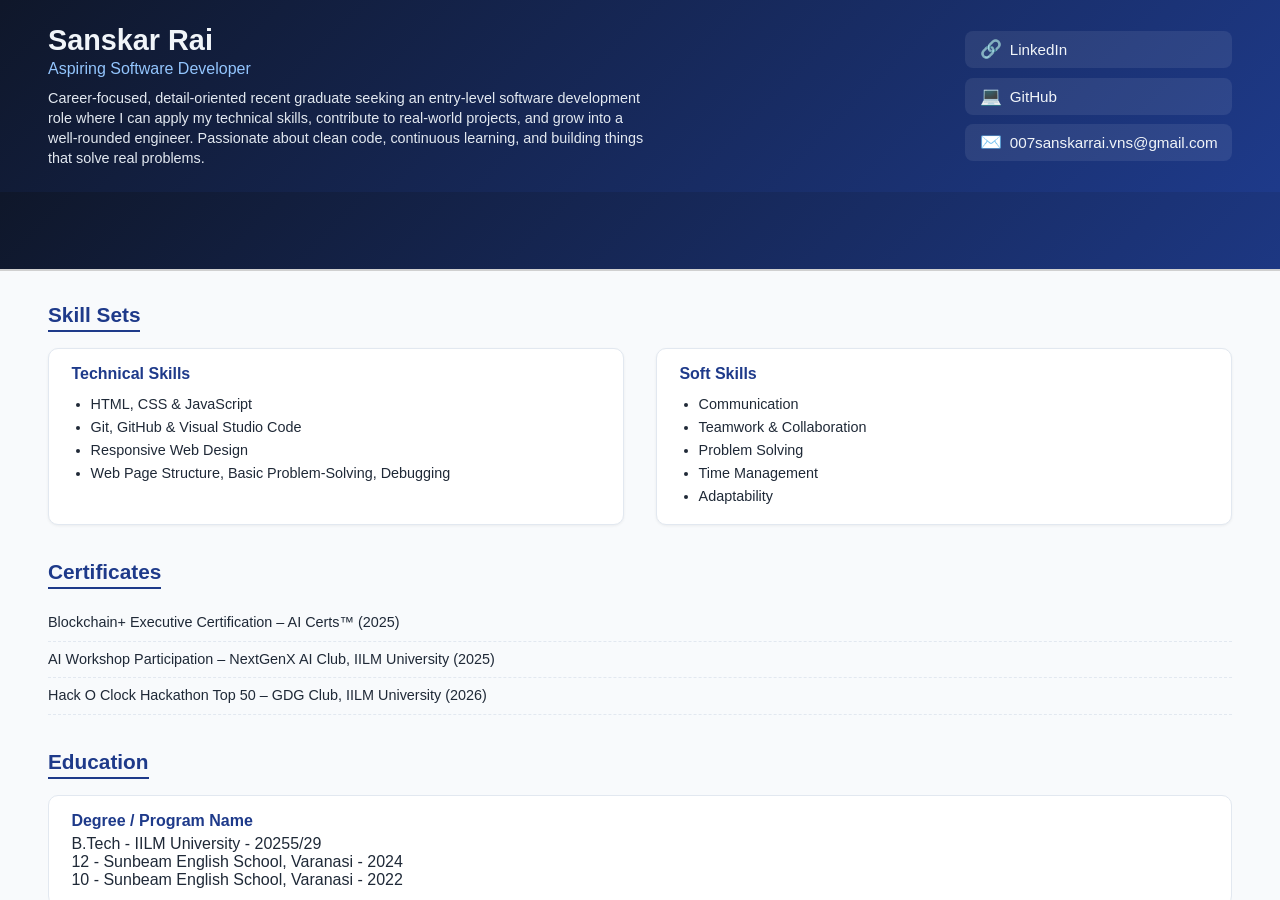
<file: index.html>
<!DOCTYPE html>
<html lang="en">

<head>
    <meta charset="UTF-8">
    <title>Sanskar Rai Portfolio</title>
</head>
<frameset rows="30%,70%" border="2" frameborder="1" framespacing="2">
    <frame src="top.html" name="topFrame" scrolling="auto" noresize>
        <frame src="bottom.html" name="bottomFrame" scrolling="auto">
            <noframes>

                <body>
                    <p>Your browser does not support frames. Please view
                        <a href="top.html">top.html</a> and <a href="bottom.html">bottom.html</a> separately.</p>
                </body>
            </noframes>
</frameset>

</html>
</file>
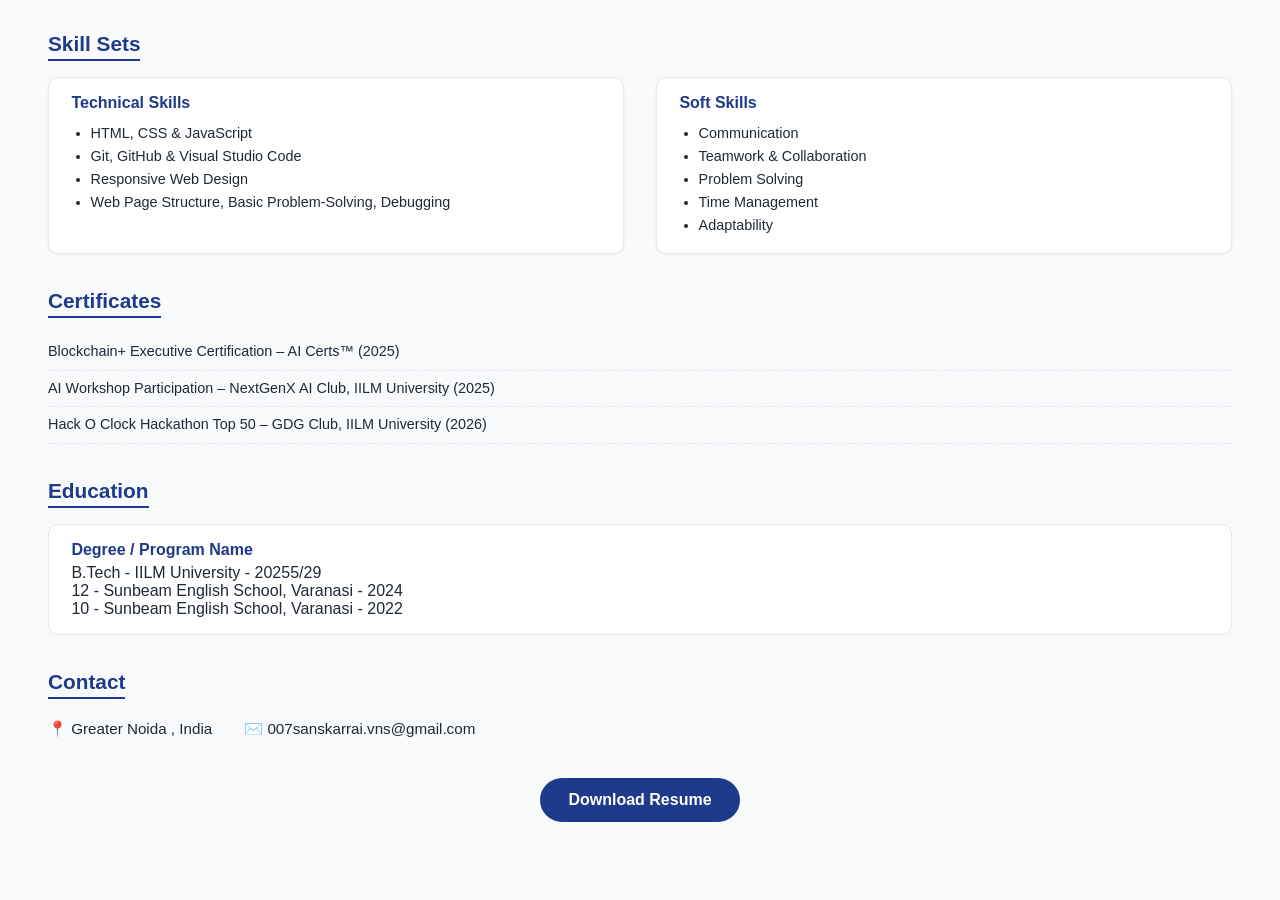
<file: bottom.html>
<!DOCTYPE html>
<html lang="en">

<head>
    <meta charset="UTF-8">
    <title>Skills, Certificates & Education</title>
    <link rel="stylesheet" href="style.css">
</head>

<body class="bottom-body">

    <section class="section">
        <h2>Skill Sets</h2>
        <div class="skills-grid">
            <div class="skill-box">
                <h3>Technical Skills</h3>
                <ul>
                    <li>HTML, CSS & JavaScript</li>
                    <li>Git, GitHub & Visual Studio Code</li>
                    <li>Responsive Web Design</li>
                    <li>Web Page Structure, Basic Problem-Solving, Debugging</li>
                </ul>
            </div>
            <div class="skill-box">
                <h3>Soft Skills</h3>
                <ul>
                    <li>Communication</li>
                    <li>Teamwork & Collaboration</li>
                    <li>Problem Solving</li>
                    <li>Time Management</li>
                    <li>Adaptability</li>
                </ul>
            </div>
        </div>
    </section>

    <section class="section">
        <h2>Certificates</h2>
        <ul class="cert-list">
            <li> Blockchain+ Executive Certification – AI Certs™ (2025) </li>
            <li> AI Workshop Participation – NextGenX AI Club, IILM University (2025) </li>
            <li> Hack O Clock Hackathon Top 50 – GDG Club, IILM University (2026) </li>
        </ul>
    </section>

    <section class="section">
        <h2>Education</h2>
        <div class="edu-item">
            <h3>Degree / Program Name</h3>
            <p> B.Tech - IILM University - 20255/29 </p>
            <p> 12 - Sunbeam English School, Varanasi - 2024 </p>
            <p> 10 - Sunbeam English School, Varanasi - 2022 </p>
        </div>
    </section>

    <section class="section">
        <h2>Contact</h2>
        <div class="contact-grid">
            <div>📍 Greater Noida , India </div>
            <div>✉️ 007sanskarrai.vns@gmail.com </div>
        </div>
    </section>

    <section class="section resume-section">
        <a id="resumeBtn" class="resume-btn" href="SanskarRaiResume.pdf" download="SanskarRaiResume.pdf">
      Download Resume
    </a>
    </section>

    <script src="script.js"></script>
</body>

</html>
</file>
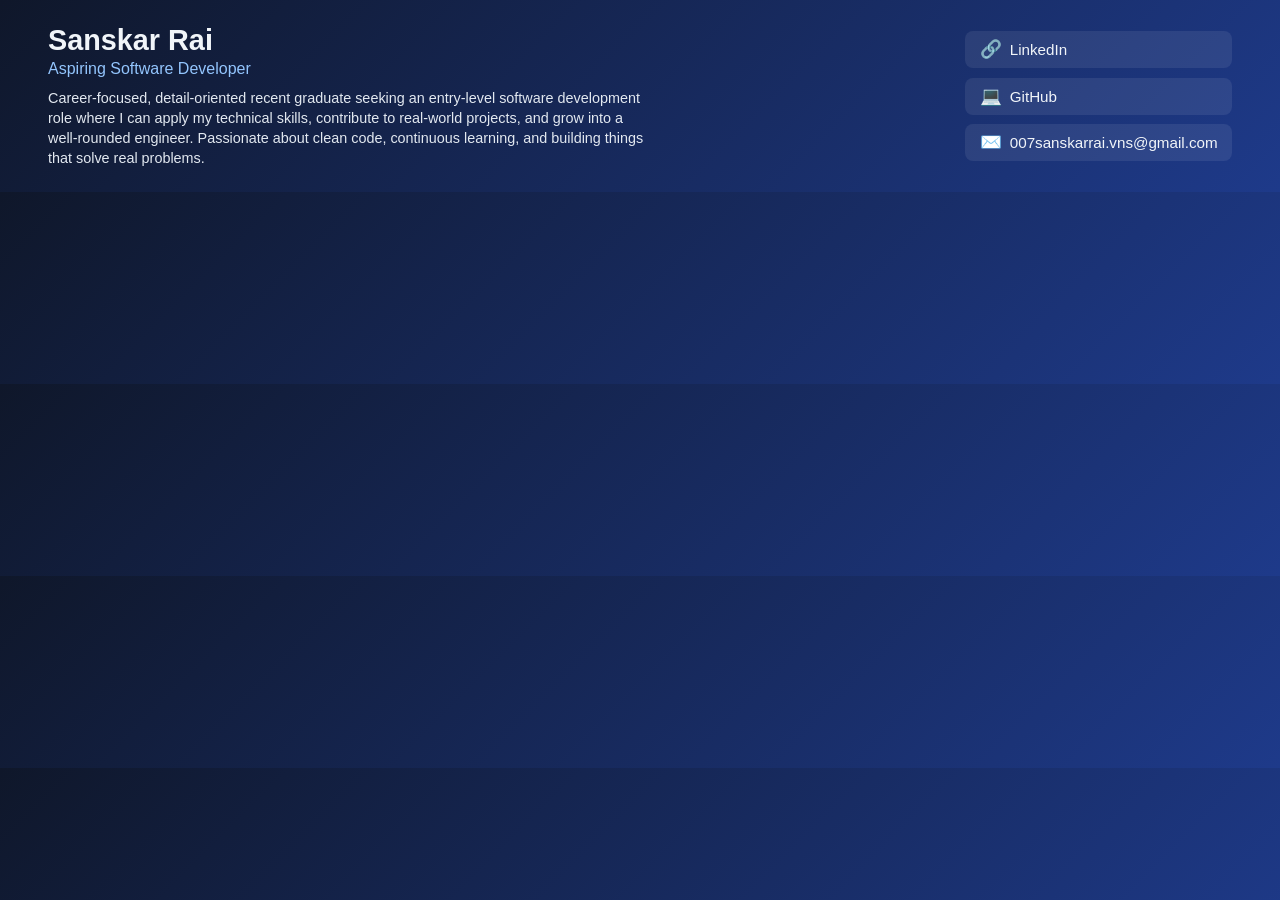
<file: top.html>
<!DOCTYPE html>
<html lang="en">
<head>
  <meta charset="UTF-8">
  <title>Objective & Socials</title>
  <link rel="stylesheet" href="style.css">
</head>
<body class="top-body">
  <div class="top-wrapper">
    <div class="objective">
      <h1>Sanskar Rai</h1>
      <h2>Aspiring Software Developer</h2>
      <p>
        Career-focused, detail-oriented recent graduate seeking an entry-level
        software development role where I can apply my technical skills,
        contribute to real-world projects, and grow into a well-rounded
        engineer. Passionate about clean code, continuous learning, and
        building things that solve real problems.
      </p>
    </div>

    <div class="socials">
      <div class="social-item">
        <a href="https://www.linkedin.com/in/sanskar-rai-ab632a37a" target="_blank" rel="noopener">
          <span class="icon">🔗</span> LinkedIn
        </a>
      </div>
      <div class="social-item">
        <a href="https://github.com/Spynicall" target="_blank" rel="noopener">
          <span class="icon">💻</span> GitHub
        </a>
      </div>
      <div class="social-item">
        <a href="mailto:007sanskarrai.vns@gmail.com">
          <span class="icon">✉️</span> 007sanskarrai.vns@gmail.com
        </a>
      </div>
    </div>
  </div>

  <script src="script.js"></script>
</body>
</html>
</file>
<file: style.css>
* {
  box-sizing: border-box;
  margin: 0;
  padding: 0;
}

body {
  font-family: 'Segoe UI', Tahoma, Geneva, Verdana, sans-serif;
  color: #1f2937;
}

/* ---------- TOP FRAME (30%) ---------- */
.top-body {
  background: linear-gradient(135deg, #0f172a, #1e3a8a);
  color: #f1f5f9;
  height: 100%;
  display: flex;
  align-items: center;
}

.top-wrapper {
  display: flex;
  justify-content: space-between;
  align-items: center;
  width: 100%;
  padding: 1.5rem 3rem;
  gap: 2rem;
  flex-wrap: wrap;
}

.objective h1 {
  font-size: 1.8rem;
  margin-bottom: 0.2rem;
}

.objective h2 {
  font-size: 1rem;
  font-weight: 400;
  color: #93c5fd;
  margin-bottom: 0.6rem;
}

.objective p {
  max-width: 600px;
  font-size: 0.9rem;
  line-height: 1.4;
  color: #e2e8f0;
}

.socials {
  display: flex;
  flex-direction: column;
  gap: 0.6rem;
}

.social-item a {
  display: flex;
  align-items: center;
  gap: 0.5rem;
  color: #f1f5f9;
  text-decoration: none;
  font-size: 0.95rem;
  background: rgba(255, 255, 255, 0.08);
  padding: 0.5rem 0.9rem;
  border-radius: 8px;
  transition: background 0.2s ease, transform 0.2s ease;
}

.social-item a:hover {
  background: rgba(255, 255, 255, 0.2);
  transform: translateX(4px);
}

.icon {
  font-size: 1.1rem;
}

/* ---------- BOTTOM FRAME (70%) ---------- */
.bottom-body {
  background: #f8fafc;
  padding: 2rem 3rem;
}

.section {
  margin-bottom: 2.2rem;
}

.section h2 {
  font-size: 1.3rem;
  color: #1e3a8a;
  border-bottom: 2px solid #1e3a8a;
  display: inline-block;
  padding-bottom: 0.2rem;
  margin-bottom: 1rem;
}

.skills-grid {
  display: flex;
  gap: 2rem;
  flex-wrap: wrap;
}

.skill-box {
  background: #ffffff;
  border: 1px solid #e2e8f0;
  border-radius: 10px;
  padding: 1rem 1.4rem;
  flex: 1 1 220px;
  box-shadow: 0 1px 3px rgba(0,0,0,0.06);
}

.skill-box h3 {
  font-size: 1rem;
  color: #1e3a8a;
  margin-bottom: 0.6rem;
}

.skill-box ul {
  list-style: disc;
  padding-left: 1.2rem;
  font-size: 0.9rem;
  line-height: 1.6;
}

.cert-list, .contact-grid {
  list-style: none;
  font-size: 0.9rem;
  line-height: 1.8;
}

.cert-list li {
  padding: 0.3rem 0;
  border-bottom: 1px dashed #e2e8f0;
}

.edu-item {
  background: #ffffff;
  border: 1px solid #e2e8f0;
  border-radius: 10px;
  padding: 1rem 1.4rem;
}

.edu-item h3 {
  font-size: 1rem;
  color: #1e3a8a;
  margin-bottom: 0.3rem;
}

.contact-grid {
  display: flex;
  gap: 2rem;
  flex-wrap: wrap;
  font-size: 0.95rem;
}

.resume-section {
  text-align: center;
}

.resume-btn {
  display: inline-block;
  background: #1e3a8a;
  color: #ffffff;
  text-decoration: none;
  font-weight: 600;
  padding: 0.8rem 1.8rem;
  border-radius: 30px;
  transition: background 0.2s ease, transform 0.2s ease;
}

.resume-btn:hover {
  background: #172554;
  transform: translateY(-2px);
}
</file>
